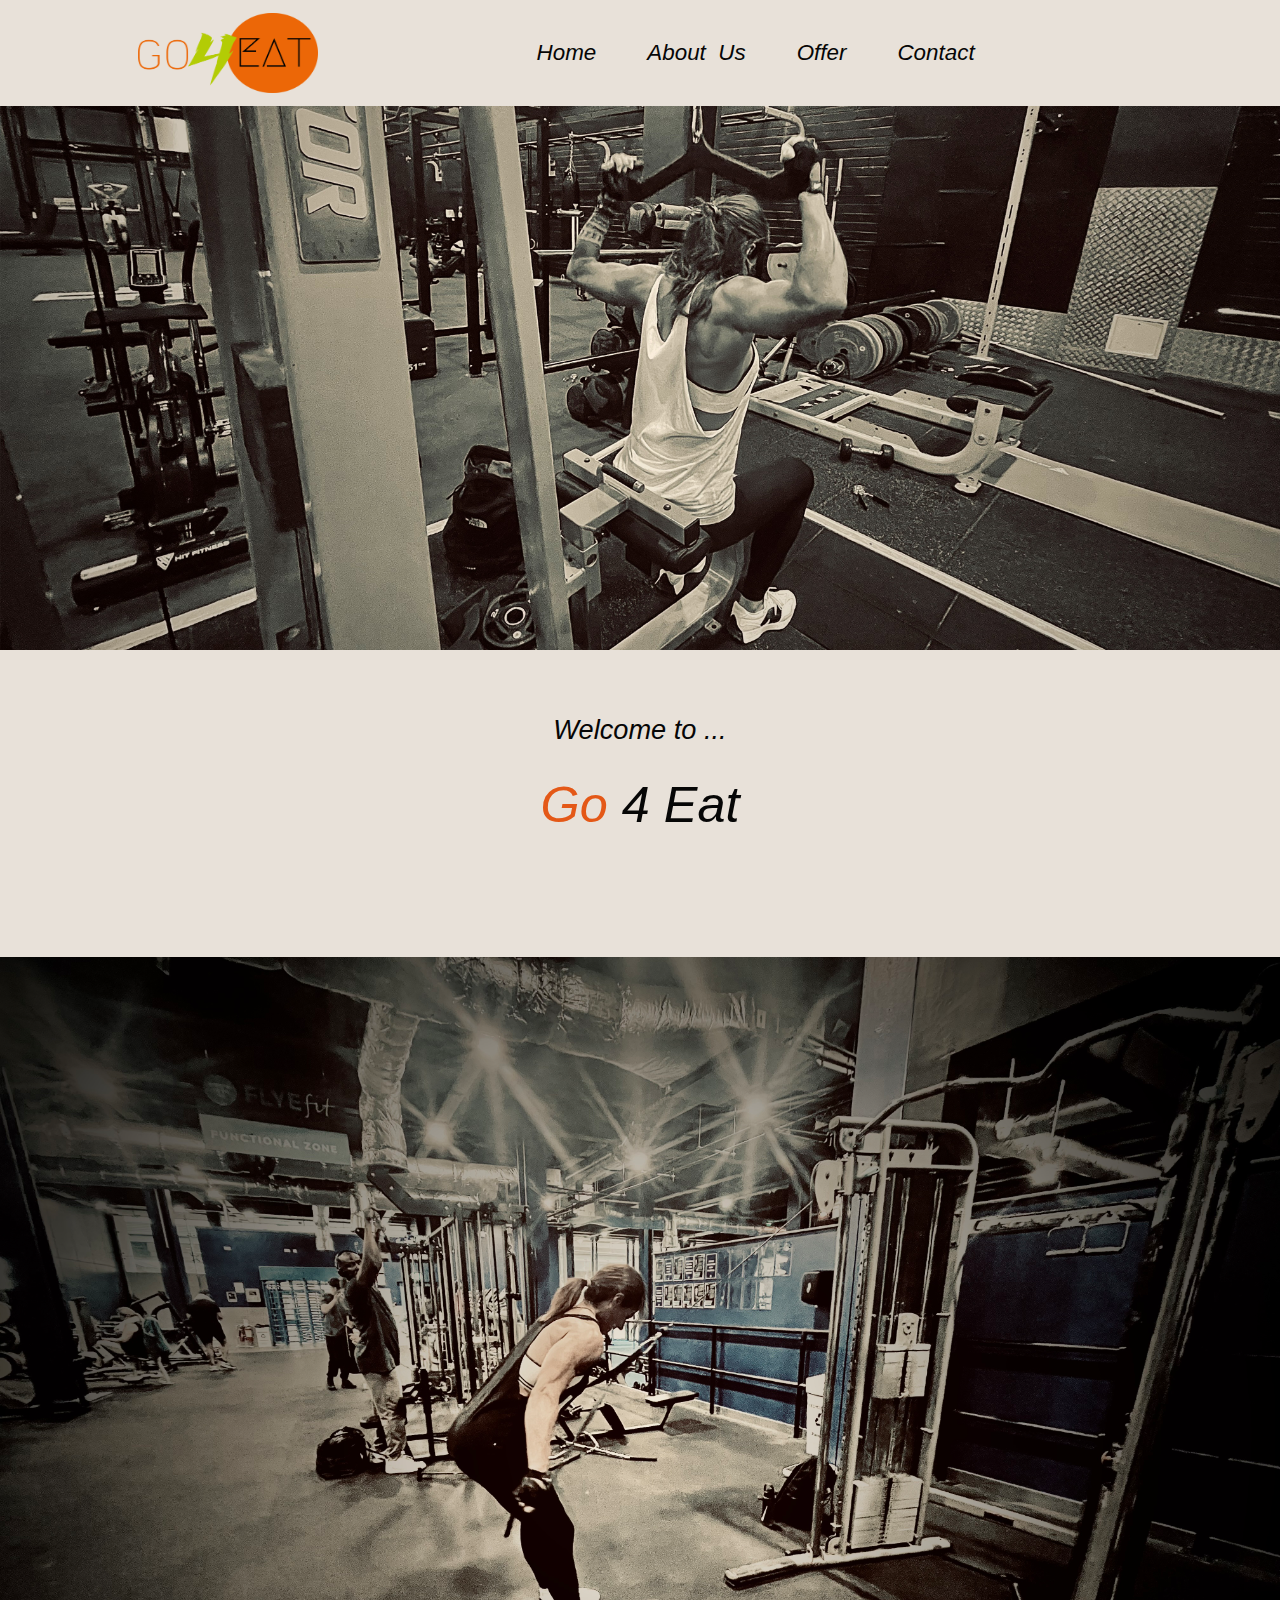
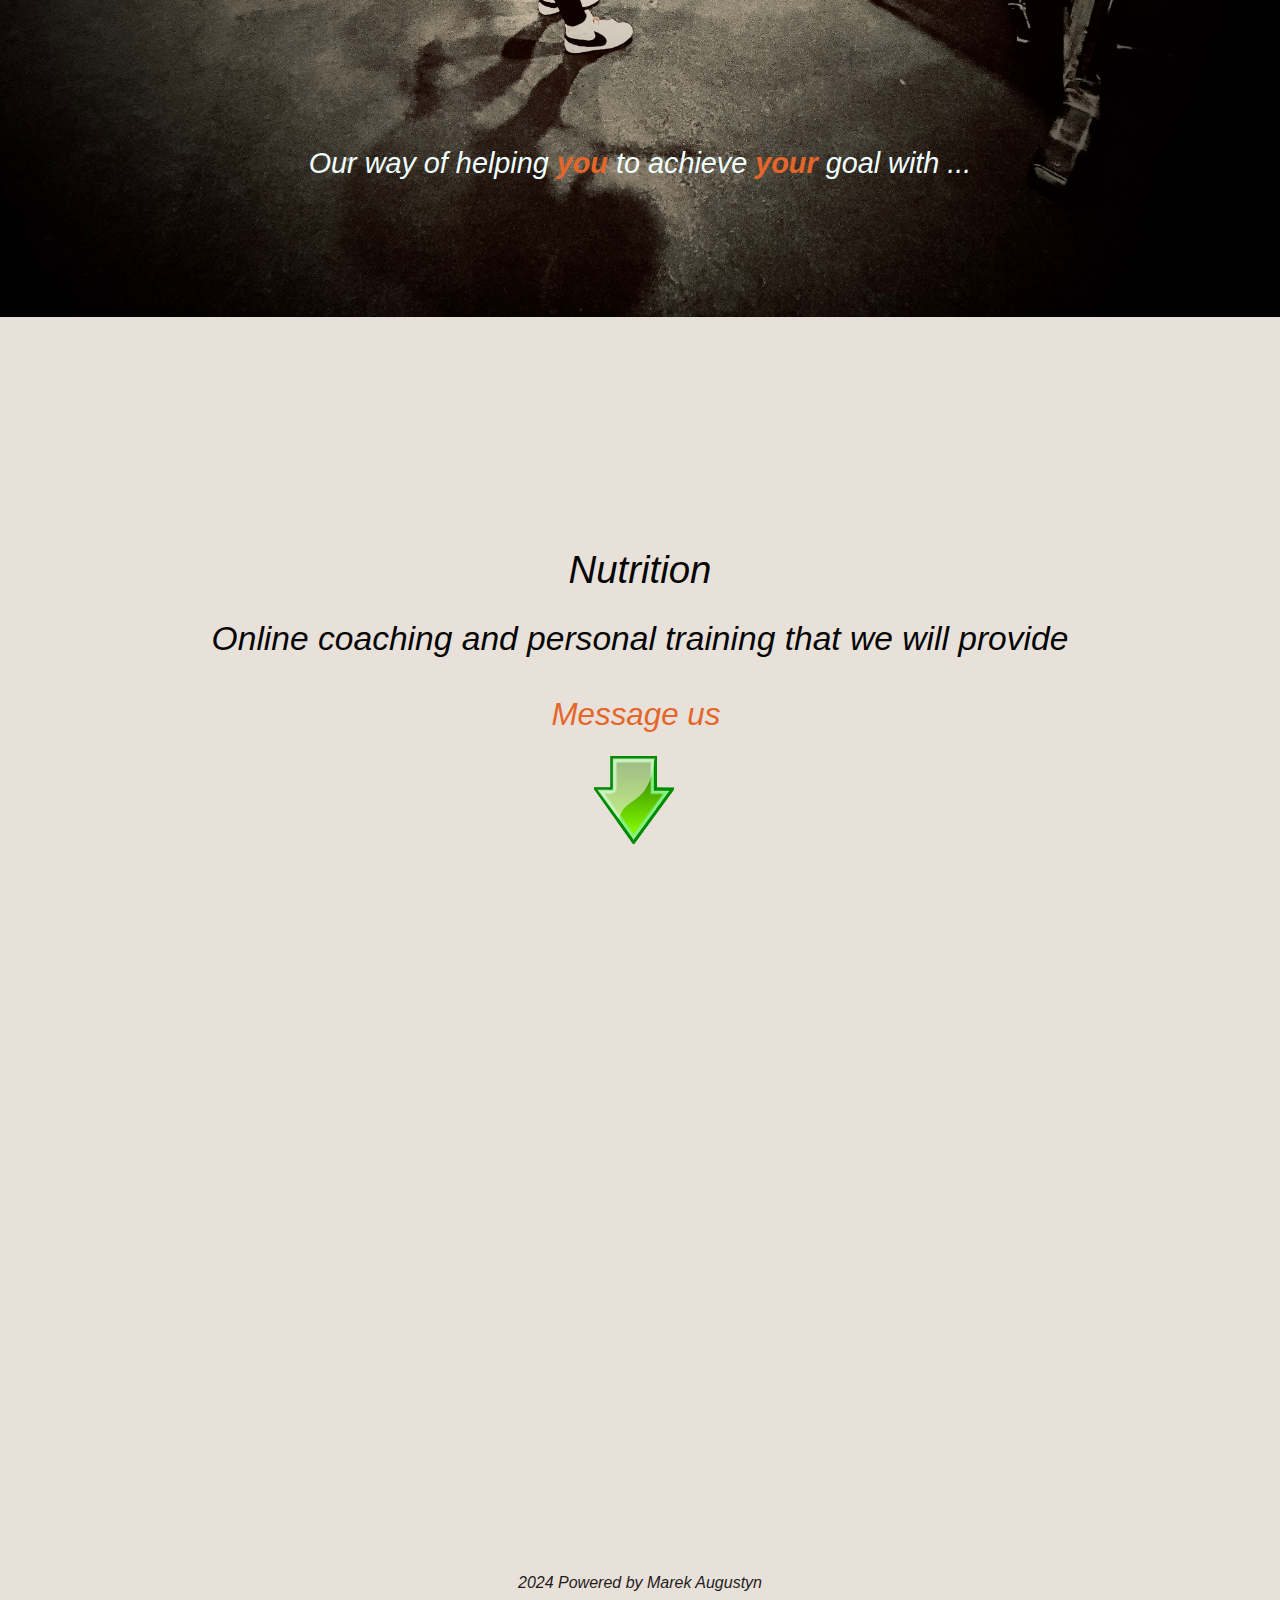
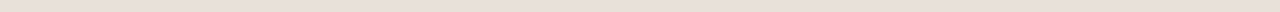
<file: index.html>
<!doctype html>
<html lang="en">

<head>
  <title>go4eat - Home</title>
  <meta charset="utf-8" />
  <meta name="viewport" content="width=device-width, initial-scale=1, shrink-to-fit=no" />
  <link rel="stylesheet" href="https://cdn.jsdelivr.net/npm/bootstrap@4.0.0/dist/css/bootstrap.min.css"
    integrity="sha384-Gn5384xqQ1aoWXA+058RXPxPg6fy4IWvTNh0E263XmFcJlSAwiGgFAW/dAiS6JXm" crossorigin="anonymous">
  <link rel="stylesheet" href="https://fonts.googleapis.com/icon?family=Material+Icons" />
  <link href="CSS/index.css?v=1.7" rel="stylesheet" type="text/css" />
</head>

<body>

  <header class="container-fluid">
    <section class="row justify-content-md-center" id="navbarIndex">
      <div class="col-sm-12 col-md-10 col-lg-10 ">

        <nav class="navbar navbar-expand-lg navbar-custom">
          <a class="navbar-brand" href="index.html">
            <img src="images/logo.png" width="180" height="80" class="d-inline-block align-top" alt="">
            <!-- Go 4 Eat -->

          </a>
          <button class="navbar-toggler custom-toggler" type="button" data-toggle="collapse"
            data-target="#navbarSupportedContent" aria-controls="navbarSupportedContent" aria-expanded="false"
            aria-label="Toggle navigation">
            <span class="navbar-toggler-icon"></span>
          </button>

          <div class="collapse navbar-collapse" id="navbarSupportedContent">
            <ul class="navbar-nav mr-auto">
              <li class="nav-item active">
                <a class="nav-link" href="index.html">Home <span class="sr-only">(current)</span></a>
              </li>


              <li class="nav-item">
                <a class="nav-link" href="about_us.html">About<span style="color: #e8e1d9">_</span>Us</a>
              </li>

              <li class="nav-item">
                <a class="nav-link" href="offer.html">Offer</a>
              </li>

              <li class="nav-item">
                <a class="nav-link" href="contact.html">Contact</a>
              </li>
            </ul>

          </div>
        </nav>
        <!-- End Navbar -->
      </div>
    </section>

  </header>

  <div>

    <img id="topImageIndex" src="images/topImageHome4.jpg" alt="Peter_teaching" />
  </div>

  <main role="main" class="container-fluid">
    <section class="row justify-content-lg-center" id="textInTheMiddle">
      <div class="col-sm-12 col-md-12 col-lg-12" id="containerWithWelcomeAndMiddleImage">
        <h1 style="padding: 0; " id="welcomeToIndex">Welcome to ...</h1>
        <div style="padding: 0 0 0 0; " id="go4eatLogoAfterWelcome">
          <!-- <p style="padding: 0 0 0 0; " id="paragraphGo4Eat">Go 4 Eat</p> -->
          <p id="movingText"> <span id="paragraphGo4Eat" style="color: #060606;">Go 4 Eat</span> </p>
        </div>

        <div>
          <p style="font-size: 1.8em; color: azure; padding: 69% 0 18% 0; " id="secondParagrapthOnIndexPage">
            Our way of helping
            <span style="color: #e4662b"><b>you</b> </span> to achieve <span style="color: #e4662b"><b>your</b> </span>
            goal
            with ...
          </p>
        </div>
      </div>
    </section>
  </main>

  <section class="container-fluid">
    <article class="row justify-content-md-center" id="textAfterMiddle">
      <div class="col-sm-12 col-md-12 col-lg-12">
        <div id="go4eatNutrition">
          <p>Nutrition</p>
        </div>
        <div id="go4eatLogoOnlineCoaching">
          <p>Online coaching and personal training that we will provide</p>
        </div>
      </div>
    </article>
  </section>

  <section id="articleMessageUs">
    <div class="container-fluid">
      <article class="row justify-content-md-center" id="sectionMessageUs">
        <div class="col-sm-10 col-md-10 col-lg-4">
          <a id="messageUs" class="btn btn-primary btn-md" href="contact_us.html" role="button">Message us</a>
          <p id="messageArrow">
            <a href="contact_us.html"><img id="arrowDown" src="images/arrow.png" alt="arrow down"></a>
          </p>
        </div>
      </article>
    </div>
  </section>


  <!--  Footer -->
  <footer class="col-lg-12 col-sm-12 col-md-12">

    <p>2024 Powered by <a href="https://www.linkedin.com/in/marekaugustyn/"> Marek Augustyn</a></p>
  </footer>

  <!-- JavaScript -->
  <script src="javascript/index.js?v=1.2"></script>

  <script src="https://code.jquery.com/jquery-3.2.1.slim.min.js"
    integrity="sha384-KJ3o2DKtIkvYIK3UENzmM7KCkRr/rE9/Qpg6aAZGJwFDMVNA/GpGFF93hXpG5KkN"
    crossorigin="anonymous"></script>
  <script src="https://cdn.jsdelivr.net/npm/popper.js@1.12.9/dist/umd/popper.min.js"
    integrity="sha384-ApNbgh9B+Y1QKtv3Rn7W3mgPxhU9K/ScQsAP7hUibX39j7fakFPskvXusvfa0b4Q"
    crossorigin="anonymous"></script>
  <script src="https://cdn.jsdelivr.net/npm/bootstrap@4.0.0/dist/js/bootstrap.min.js"
    integrity="sha384-JZR6Spejh4U02d8jOt6vLEHfe/JQGiRRSQQxSfFWpi1MquVdAyjUar5+76PVCmYl"
    crossorigin="anonymous"></script>
</body>

</html>
</file>
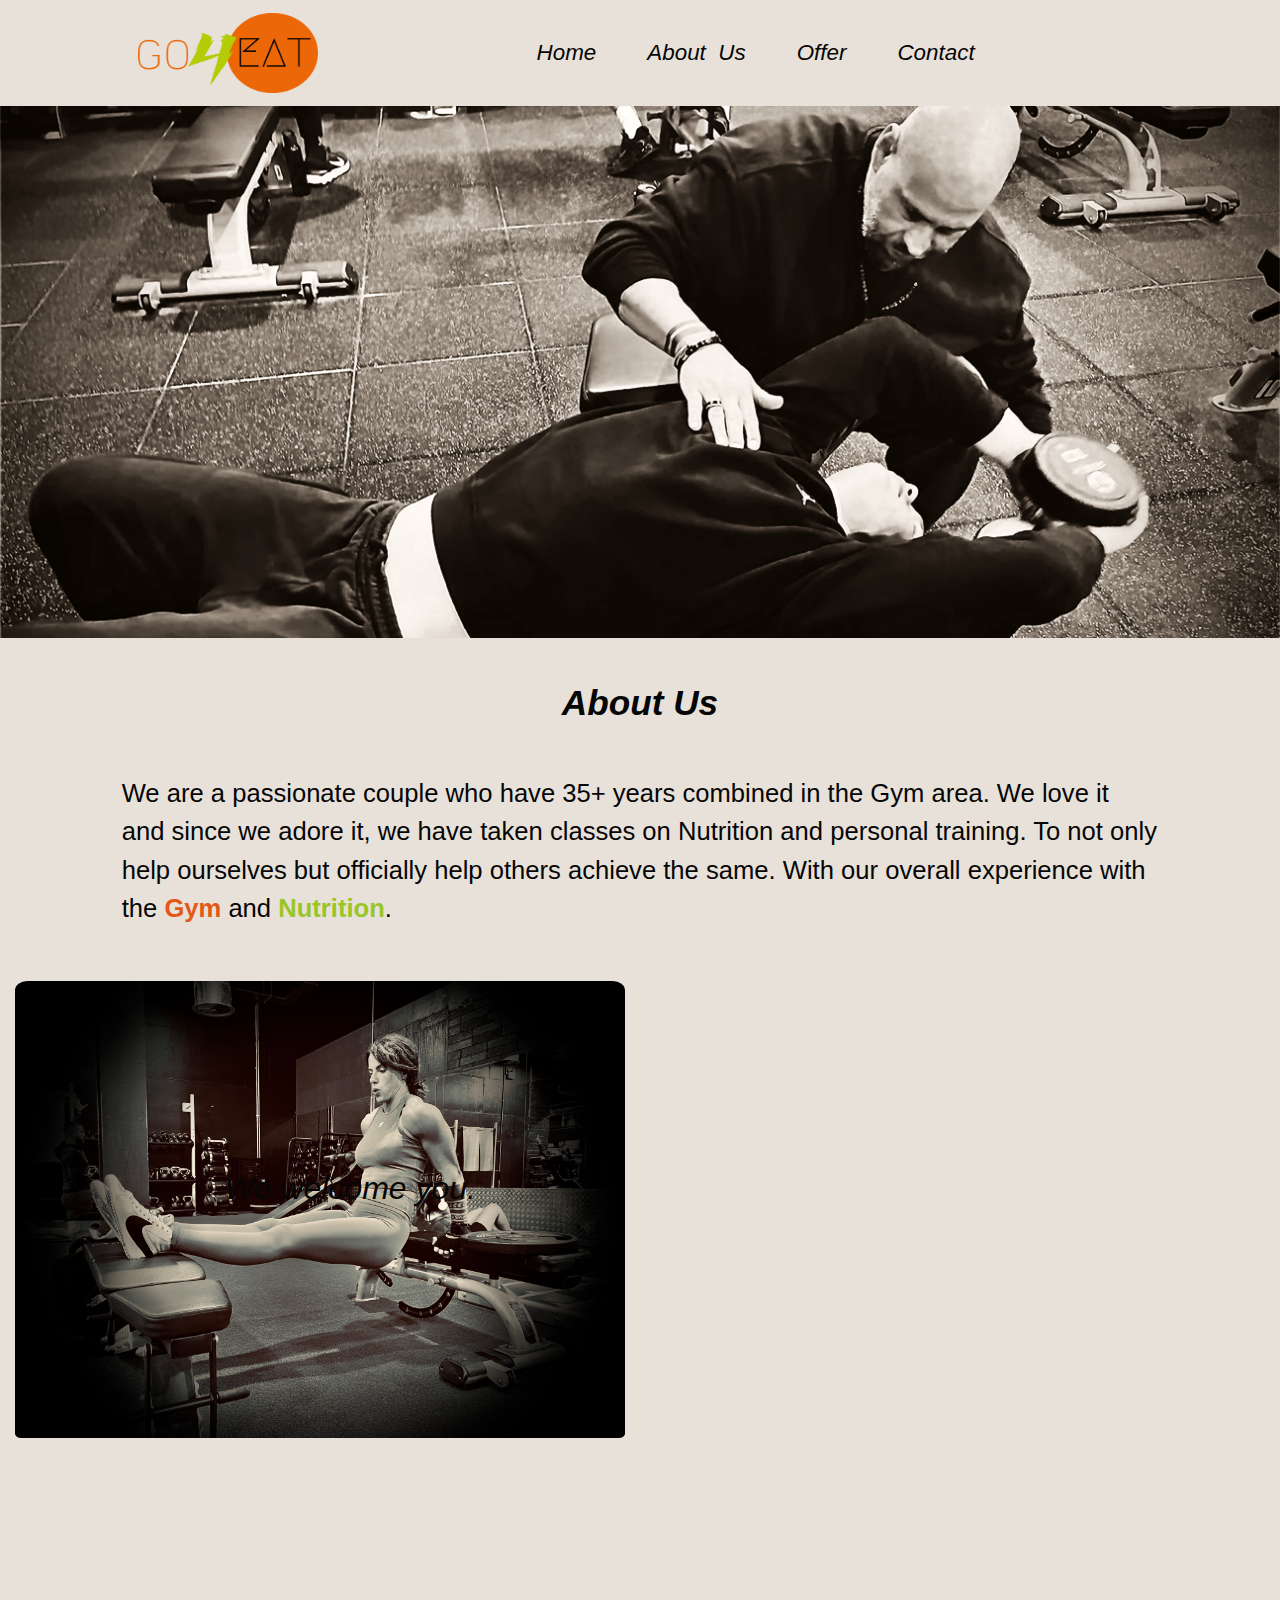
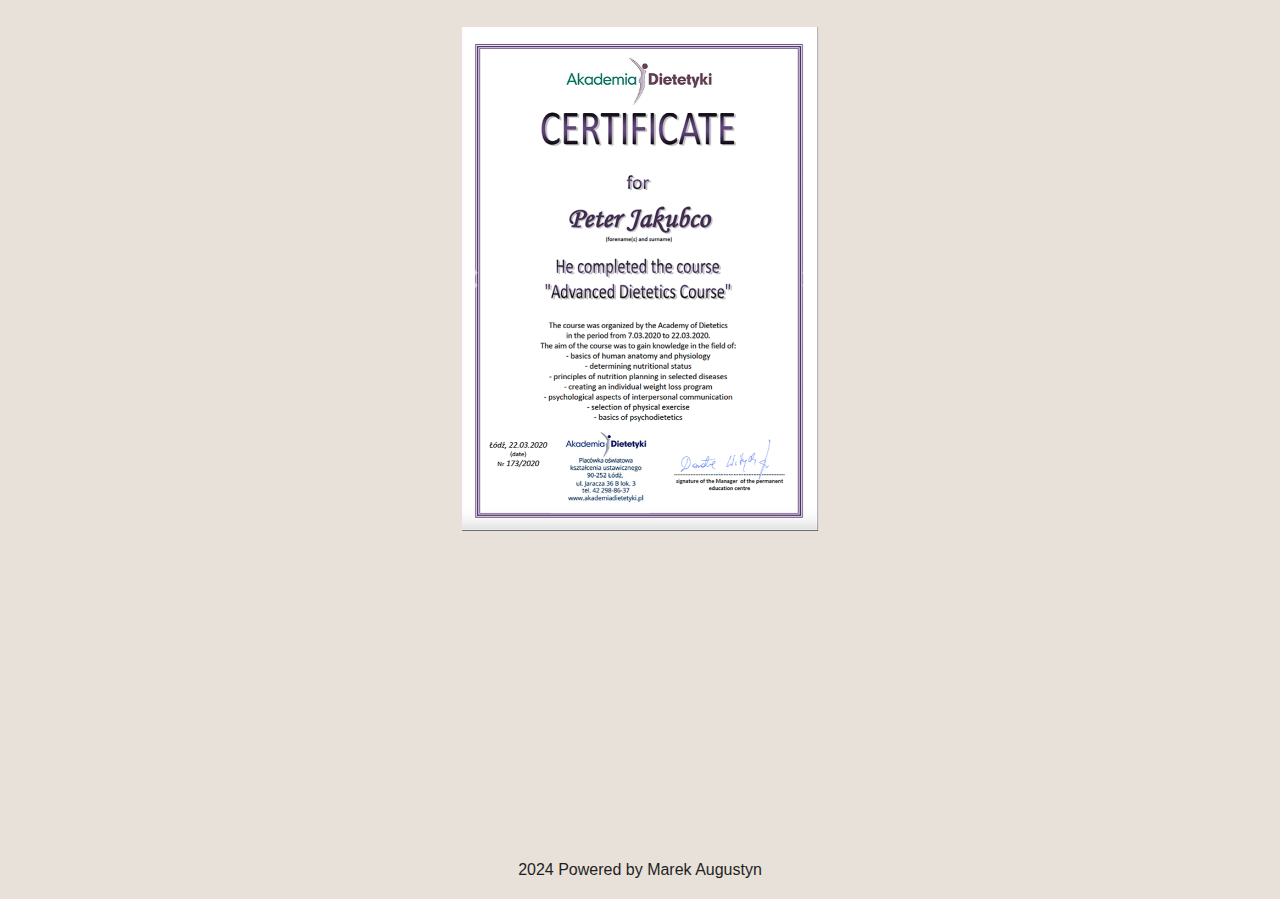
<file: about_us.html>
<!DOCTYPE html>
<html lang="en">

<head>
  <title>Go4Eat - About Us</title>
  <meta charset="UTF-8" />
  <meta name="viewport" content="width=device-width, initial-scale=1, shrink-to-fit=no" />

  <link rel="stylesheet" href="https://cdn.jsdelivr.net/npm/bootstrap@4.0.0/dist/css/bootstrap.min.css"
    integrity="sha384-Gn5384xqQ1aoWXA+058RXPxPg6fy4IWvTNh0E263XmFcJlSAwiGgFAW/dAiS6JXm" crossorigin="anonymous">

  <link rel="stylesheet" href="https://fonts.googleapis.com/icon?family=Material+Icons" />

  <link href="CSS/about_us.css?v=1.6" rel="stylesheet" type="text/css" />

</head>

<body>


  <header class="container-fluid">
    <section class="row justify-content-md-center" id="navbarIndex">
      <div class="col-sm-12 col-md-10 col-lg-10 ">

        <nav class="navbar navbar-expand-lg navbar-custom">
          <a class="navbar-brand" href="index.html">
            <img src="images/logo.png" width="180" height="80" class="d-inline-block align-top" alt="">
            <!-- Go 4 Eat -->

          </a>
          <button class="navbar-toggler custom-toggler" type="button" data-toggle="collapse"
            data-target="#navbarSupportedContent" aria-controls="navbarSupportedContent" aria-expanded="false"
            aria-label="Toggle navigation">
            <span class="navbar-toggler-icon"></span>
          </button>

          <div class="collapse navbar-collapse" id="navbarSupportedContent">
            <ul class="navbar-nav mr-auto">
              <li class="nav-item active">
                <a class="nav-link" href="index.html">Home <span class="sr-only">(current)</span></a>
              </li>


              <li class="nav-item">
                <a class="nav-link" href="about_us.html">About<span style="color: #e8e1d9">_</span>Us</a>
              </li>
              <li class="nav-item">
                <a class="nav-link" href="offer.html">Offer</a>
              </li>


              <li class="nav-item">
                <a class="nav-link" href="contact.html">Contact</a>
              </li>

            </ul>

          </div>
        </nav>
        <!-- End Navbar -->
      </div>
    </section>
  </header>

  <!-- Image on the top -->
  <div>
    <img id="topImageAboutUs" src="images/top_image_about_us5_black_white_7.png" alt="Peter_teaching" />
  </div>

  <main role="main" class="container-fluid">
    <section class="row justify-content-md-center" id="mainSectionAboutUs">
      <div class="col-sm-10 col-md-10 col-lg-10">


        <h1 id="about_us"><b>About Us</b></h1>

        <div id="descriptionOnAboutUs">
          <p>We are a passionate couple who have 35+ years combined in the Gym area. We love it and since we adore
            it,
            we have
            taken classes on Nutrition and personal training. To not only help ourselves but officially help others
            achieve the same. With our overall experience with the <span style="color: #e45817"> <b>Gym </b></span>
            and
            <span style="color: #99c627"><b>Nutrition</b></span>.



          </p>
        </div>
      </div>
    </section>
  </main>


  <section>
    <div class="container-fluid">
      <article id="weWelcomeYouAboutUsNew">

        <div class="row">
          <div class="col-sm-12 col-md-6 col-lg-6">
            <img class="womanOnTheBench" src="images/women_training_benches.jpg" alt="woman_on_the_bench" />
          </div>
          <div class="col">
            <p id="movingText"> <span style="color: #060606;">We welcome you.</span> </p>
          </div>

        </div>
      </article>

    </div>
  </section>


  <!-- Into Our World display with delay text is locate in the javascript code -->
  <section>
    <div class="container-fluid">
      <article class="row justify-content-md-center" id="intoOurWorldAboutUs">
        <div id="typewriter" class="col-sm-4 col-md-4 col-lg-4"></div>
      </article>
    </div>
  </section>


  <!-- Carousel robots ABB   -->
  <article class="container-fluid">
    <section class="row justify-content-lg-center" id="carouselABBRobots">
      <!-- <div class="col-sm-2 col-md-3 col-lg-3 offset-md-pull-2 offset-lg-pull-2"> -->
      <div class="col-sm-8 col-md-4 col-lg-4">

        <!-- <div id="videoCarousel" class="carousel slide" data-ride="carousel"> -->
        <div id="videoCarousel2" class="carousel slide" data-interval="2500" data-ride="carousel">
          <div class="carousel-inner">




            <div class="carousel-item active">
              <img src="images/Advaced_certificate_small.png" alt="Certificate advanced level" class="img-fluid"
                title="advanced level" />
              <!-- <p>Certificate</p> -->
            </div>


            <div class="carousel-item">
              <img src="images/Basic_certificate_small.png" alt="Certificate basic Level" class="img-fluid"
                title="basic level" />
              <!-- <p>ABB Robot</p> -->
            </div>


            <!-- <div class="carousel-item"> -->
            <!-- <img src="images/Trainer_Certificate_web_background_color.png" alt="Trainer identification" -->
            <!-- class="img-fluid" title="Identification" /> -->
            <!-- <p>ABB Robot</p> -->
            <!-- </div> -->

          </div>
          <a class="carousel-control-prev" href="#videoCarousel2" role="button" data-slide="prev">
            <span class="carousel-control-prev-icon" aria-hidden="true"></span>
            <span class="sr-only">Previous</span>
          </a>
          <a class="carousel-control-next" href="#videoCarousel2" role="button" data-slide="next">
            <span class="carousel-control-next-icon" aria-hidden="true"></span>
            <span class="sr-only">Next</span>
          </a>
        </div>

      </div>
    </section>
  </article>






  <!--  Footer -->
  <footer class="col-lg-12 col-sm-12 col-md-12">

    <p>2024 Powered by <a href="https://www.linkedin.com/in/marekaugustyn/"> Marek Augustyn</a></p>
  </footer>

  <!-- JavaScript used to fetch data from API -->
  <script src="javascript/about_us.js?v=1.3"></script>


  <script src="https://code.jquery.com/jquery-3.2.1.slim.min.js"
    integrity="sha384-KJ3o2DKtIkvYIK3UENzmM7KCkRr/rE9/Qpg6aAZGJwFDMVNA/GpGFF93hXpG5KkN"
    crossorigin="anonymous"></script>
  <script src="https://cdn.jsdelivr.net/npm/popper.js@1.12.9/dist/umd/popper.min.js"
    integrity="sha384-ApNbgh9B+Y1QKtv3Rn7W3mgPxhU9K/ScQsAP7hUibX39j7fakFPskvXusvfa0b4Q"
    crossorigin="anonymous"></script>
  <script src="https://cdn.jsdelivr.net/npm/bootstrap@4.0.0/dist/js/bootstrap.min.js"
    integrity="sha384-JZR6Spejh4U02d8jOt6vLEHfe/JQGiRRSQQxSfFWpi1MquVdAyjUar5+76PVCmYl"
    crossorigin="anonymous"></script>
</body>

</html>
</file>
<file: CSS/index.css>
/* My background color */

/* BLACK : #060606 
    White: #f2efea

    new white: e8d3bf 
    e8e1d9
    #e2d5c9
*/


:root {
  --my-background-color : #e8e1d9;
  --my-text-color:  #060606; 
  --my-text-color-white:  #e8e1d9; 
 
}
/* @font-face {
  font-family: 'Snell Roundhand';
  src: url('../fonts/snell-roundhand/SnellBT-Regular.otf') format('opentype');
  font-weight: normal;
  font-style: normal;
} */


body{
  /* font-family: 'Snell Roundhand', cursive; */
  font-family: "Lato", sans-serif;
  font-style: italic;
}

/* photo on top page */
#topImageIndex{
	
	width:100%;
  height: Auto;
  padding-bottom: 5%;
  background-color: var(--my-background-color);

}




header{
  /* font-family: "Caveat", cursive; */
  /* font-family: 'Snell Roundhand', cursive; */
  font-family: "Lato", sans-serif;
  font-size: 1.4em;
}

p{
  color: var(--my-text-color);
  /* font-family: 'Snell Roundhand', cursive; */
  font-family: "Lato", sans-serif, cursive;
  /* font-family: "Caveat", cursive; */
}


.navbar-nav {
  margin-left: auto;
}

#navbarIndex{
  background-color: var(--my-background-color);
}


/* Modify the background color */
.navbar-custom {
  /* background-color: #424d52; */
  /* background-color: #484343; */
  background-color: var(--my-background-color);
}

.navbar-custom .navbar-brand {
  /* color: #efe7e7; */
  color: var(--my-text-color);
  padding-left: 0%;
}

.navbar-custom .navbar-text {
  color: var(--my-text-color);
  /* color: #f4e9e9; */
}



#navbarSupportedContent{
  margin-left: 5%;
}


/* Set the border color */

.dropdown-item.active {
  /* background-color: #303032; */
  background-color: #5f5f6b;
}

.nav-item {

  margin-left: 0%;
  padding-right: 0%;
}

.nav-item.dropdown-item.active {

  margin-left: 1%;
  padding-right: 0%;
}

.custom-toggler.navbar-toggler {
  /* border-color: #0e3458; */
  /* border-color: #434546; */
  
  /* color: #505356; */

  border-color: #e49875;
  
  color: #e49875;
}


/* .custom-toggler .navbar-toggler-icon {
  background-image: url("data:image/svg+xml;charset=utf8,%3Csvg viewBox='0 0 32 32' xmlns='http://www.w3.org/2000/svg'%3E%3Cpath stroke='rgba(239, 231, 231, 0.8)' stroke-width='2' stroke-linecap='round' stroke-miterlimit='10' d='M4 8h24M4 16h24M4 24h24'/%3E%3C/svg%3E");
} */


/* Orange Version */
.custom-toggler .navbar-toggler-icon {
  background-image: url("data:image/svg+xml;charset=utf8,%3Csvg viewBox='0 0 32 32' xmlns='http://www.w3.org/2000/svg'%3E%3Cpath stroke='rgba(228,152,117, 0.8)' stroke-width='2' stroke-linecap='round' stroke-miterlimit='10' d='M4 8h24M4 16h24M4 24h24'/%3E%3C/svg%3E");
}

/* .nav-item :active {
  color: #1b1919;
}

#navbar-icon{
  color: white;
  margin-top: 2%;
  margin-left: 0%;

} */


.nav-item :active {
  color: #e49875;
}

a:hover {
  color: #e45817;
  /* background-color: #99c627; */
}


li {
  margin-left: 0%;
  margin-right: 0%;
}

a {
  color: #292727;
  
}

svg {
  color: var(--my-text-color);

  /* color:white; */
}

.nav-link {
  color: var(--my-text-color);
  /* color: #f0f0f5; */
  /* margin-left: 5%; */
 
  

}
a.nav-link{
  margin-left: 10px;
  margin-right: 25px;
}

/* #linkedInNavBar {
  padding-left: 0%;
  padding-left: 0%;
} */

#youOnIndexPage{
  color: #e4662b;
}

#welcomeToIndex{
  /* font-size: 1.9em; */
  text-align: center;
  /* font-family: 'Snell Roundhand'; */
  font-size: 1.7em;
  font-family: "Lato", sans-serif, cursive;
  
  /* padding: 0 0 0 0 !important; */
  /* margin: 0 0 0 0!important; */
  
}


#go4eatLogoAfterWelcome{

  /* font-size: 1.7em; */
  text-align: center;
  /* font-style: italic; */
  /* padding-bottom: 10%; */
  /* margin: 0 0 0 0 !important; */
  /* padding:0 0 10% 0  !important; */
}


#secondParagrapthOnIndexPage {
  /* font-family: 'Snell Roundhand', cursive; */
  /* font-family: 'Snell Roundhand'; */
  font-family: "Lato", sans-serif;
  font-size: 1.9em;
  /* font-weight: 150;  */
  font-weight: normal; 
  /* padding-top: 60%;  */
  color: var(--my-text-color-white);
  background-image: url(/images/index_page_in_the_middle.jpg);
  /* padding-bottom: 10%; */
  /* width:100%; */
  width:normal;
  /* height: Auto; */
  background-repeat:no-repeat;
  background-size:contain;
  background-position:center;
  margin: 0%;
  /* padding-right: 0%; */
  /* padding-left: 0%;
  padding-right: none; */
  /* padding-left: 0; */
  /* margin: 0 0 0 0 !important; */
  /* padding: 60% 0% 0% 0% !important; */
  

}

#go4eatNutrition{

  padding-top: 10%;
  /* font-size: 1.7em; */
  font-size: 1.6em;
  text-align: center;


}

#go4eatLogoOnlineCoaching{

  /* font-size: 1.5em; */
  font-size: 1.4em;
  text-align: center;

}


#textInTheMiddle {
  /* background-color: #060606; */
  background-color: var(--my-background-color);
  text-align: center;
  /* padding-left: 0%;
  padding-right: none; */
  /* padding: 0 0 0 0 !important; */
}

#textInTheMiddle p {
  /* font-size: 1.6em; */
  font-size: 1.5em;
  color: var(--my-text-color);
  /* color: #ffffff; */
 


}


#containerWithWelcomeAndMiddleImage{
  padding: 0 !important;
}





#textAfterMiddle {
  /* background-color: #060606; */
  background-color: var(--my-background-color);
  text-align: center;
  padding-left: 0%;
  padding-right: 0%;
}

#textAfterMiddle p {
  /* font-size: 1.6em; */
  font-size: 1.5em;
  color: var(--my-text-color);
  /* color: #ffffff; */
 


}

main {
  /* background-color: #060606; */
  background-color: var(--my-background-color);
  /* padding-top: 5%; */
  /* padding: 0 0 0 0!important; */
  /* padding-right: 0%!important; */
}

#photosUnderDescription {
  /* background-color: #ffffff; */
  background-color: var(--my-background-color);
  margin-top: 2%;
}



.navbar {
  /* background-color: #0e1012; */
  /* background-color: #060606; */
  background-color: var(--my-background-color);
}

/* #photoAndButtonAutomationsAndRobotics {
  text-align: center;
} */

/* #photoAndButtonMobileRobots {
  text-align: center;
} */

/* #photoAndButtonSoftwareDevelopment {
  text-align: center;
} */

/* img {
  margin-top: 0.1%;
  margin-bottom: 2%;
  transition: all 2s, transform 0.5s, box-shadow 0.5s;
  border-radius: 3%;
}

img:hover {
  box-shadow: 6px 6px 20px rgba(0, 0, 0, 0.6);
  transform: scale(1.01);
}

img:focus {
  box-shadow: 12px 12px 25px rgba(0, 0, 0, 0.7);
  width: 86%;
  transform: none;
} */



/* Button message us and arrow */

#articleMessageUs{

  padding-bottom: 30%;
  /* background-color: #060606; */
  background-color: var(--my-background-color);
}

#sectionMessageUs{
  /* background-color: #060606; */
  background-color: var(--my-background-color);
  text-align: center;
  /* font-size: 1.5em; */
  font-size: 1.4em;
  /* font-family: "Caveat", cursive; */
  /* font-family: 'Snell Roundhand', cursive; */
 font-family: "Lato", sans-serif;

}



#sectionMessageUs a {
  /* font-size: 1.5em; */
  font-size: 1.4em;
  
 
}

#messageUs{
  padding-left: 1%;
}

#arrowDown{
  padding-top: 3%;
  margin-right: 3%;
  color: #a0cb37;
  width: 80px;
  height: 100px;
}
#arrowDown:hover{
  transform: scale(1.1);
}


.btn {
  /* background-color: #2c2e30; */
  /* background-color: #060606; */
  background-color: var(--my-background-color);
  border-color: #ea9752;
  border-width: 0.00em;
  margin-top: 1.2%;
  color: #e4662b;
  border-radius: 0%;
  
}

.btn:hover{
  /* background-color: #060606; */
  background-color: var(--my-background-color);
  color: #e4662b;
}





/* Use this as a standard background color
background-color: #060606;
*/

/* footer {
  padding-top: 0.5%;
  
  background-color: #060606;
  text-align: center;
  font-size: 1em;
  padding-bottom: 0.1%;
}


footer a, footer p {
  color: #1f1e1e;
}

footer a:hover{
  color: #1f1e1e;
} */


footer {
  padding-top: 25.5%;
  
  background-color: var(--my-background-color);
  text-align: center;
  font-size: 1em;
  padding-bottom: 0.1%;
}

footer a, footer p {
  /* color: #1f1e1e; */
  color: #1f1e1e;
}

footer a:hover{
  color: #1f1e1e;
}


/* #linkedInFooter {
  margin-left: 2%;
  margin-right: 2%;
} */

.bi {
  margin-top: 1%;
}
h1 {
  font-size: 1.6em;
  color: var(--my-text-color);
  /* color: #ffffff; */
  padding-bottom: 0.5%;
  /* margin: 0 0 0 0 !important; */

}

/* 
.smartluggageFrame {
  width: 10px;
  height: 10px;
} */



/* Material icons */


/* .material-icons { 
  padding: 0px; 
  font-size: 30px; 
  width: 50px; 
  text-decoration: none; 
  margin: 2px 0px; 
}  */


/* .facebook { 
  background: white; 
  color: grey; 
}  */


/* .bi bi-facebook{
  color: wheat;
} */

/* span{
  font-size: 1.8em;
} */

.default {
  color: #060606;
  /* font-family: 'Snell Roundhand', cursive; */
  font-family: "Lato", sans-serif;
  font-style: italic;
  font-size: 2.1em;
}


#paragraphGo4Eat{
  margin: 0 0 0 0 !important;
  padding: 0 0 0 0 !important;
}

#paragraphGo4Eat span{
  /* font-family: 'Snell Roundhand', cursive; */
  font-family: "Lato", sans-serif;
  font-style: italic;
  font-size: 2.1em;
  margin: 0 0 0 0 !important;
  padding: 0 0 0 0 !important;
}


/* Changing color in the letter to orange */
.highlight {
  color: #e45817;
  /* font-family: 'Snell Roundhand', cursive; */
  font-family: "Lato", sans-serif;
  font-size: 2.1em;
}



/* Moving text Go for eat */

#movingText {
  padding-top: 1%;
  position: relative;
  left: -100%;
  /* font-size: 24px; */
  animation: moveToCenter 8s forwards;
}

#movingText.animate {
  left: 50%;
  transform: translateX(-50%);
}

@keyframes moveToCenter {
  0% {
      left: -100%;
  }
  50% {
      left: 50%;
      transform: translateX(-50%);
  }
  100% {
      left: 50%;
      transform: translateX(-50%);
  }
}
</file>
<file: CSS/about_us.css>
/* My background color */

/* BLACK : #060606 
    White: #f2efea

    new white: e8d3bf 
    e8e1d9
    #e2d5c9
*/


:root {
  --my-background-color : #e8e1d9;
  --my-text-color:  #060606;
 
}

@font-face {
  font-family: 'Snell Roundhand';
  src: url('../fonts/snell-roundhand/SnellBT-Regular.otf') format('opentype');
  font-weight: normal;
  font-style: normal;
}



body{
  /* background-color: azure; */
  background-color: var(--my-background-color);
}


header{
  /* font-family: "Caveat", cursive; */
  /* font-family: 'Snell Roundhand'; */
  font-family: "Lato", sans-serif;
  font-style: italic;
  font-size: 1.4em;
}

/* photo on top page */
#topImageAboutUs{
	
	width:100%;
  height: Auto;

}




#mainSectionAboutUs {
  /* background-color: #060606; */
  /* background-color: azure; */
  background-color: var(--my-background-color);
  padding-bottom: 0%;
}

#mainSectionAboutUs p {
  font-size: 1.6em;
  /* color: azure; */
  color: #060606;
}

main {
  /* background-color: #060606; */
  /* background-color: azure; */
  background-color: var(--my-background-color);
  
  padding-top: 1%;
}






p{

  /* font-family: "Caveat", cursive; */
  /* font-family: 'Snell Roundhand'; */
  font-family: "Lato", sans-serif;
}



.navbar-nav {
  margin-left: auto;
}


#navbarIndex{
  background-color: var(--my-background-color);
  
}

/* Modify the background color */
.navbar-custom {
  /* background-color: #424d52; */
  /* background-color: #484343; */
  background-color: var(--my-background-color);

}

.navbar-custom .navbar-brand {
  /* color: #efe7e7; */
  color: var(--my-text-color);
}

.navbar-custom .navbar-text {
  /* color: #f4e9e9; */
  color: var(--my-text-color);
}



#navbarSupportedContent{
  margin-left: 5%;
}


/* Set the border color */

.dropdown-item.active {
  /* background-color: #303032; */
  background-color: #5f5f6b;
}

.nav-item {

  margin-left: 0%;
  padding-right: 0%;
}

.nav-item.dropdown-item.active {

  margin-left: 1%;
  padding-right: 0%;
}

.custom-toggler.navbar-toggler {
  /* border-color: #0e3458; */
  /* border-color: #434546;
  
  color: #505356; */
  border-color: #e49875;
  
  color: #e49875;
}

/* Grey version */
/* .custom-toggler .navbar-toggler-icon {
  background-image: url("data:image/svg+xml;charset=utf8,%3Csvg viewBox='0 0 32 32' xmlns='http://www.w3.org/2000/svg'%3E%3Cpath stroke='rgba(239, 231, 231, 0.8)' stroke-width='2' stroke-linecap='round' stroke-miterlimit='10' d='M4 8h24M4 16h24M4 24h24'/%3E%3C/svg%3E");
} */

/* Orange Version */
.custom-toggler .navbar-toggler-icon {
  background-image: url("data:image/svg+xml;charset=utf8,%3Csvg viewBox='0 0 32 32' xmlns='http://www.w3.org/2000/svg'%3E%3Cpath stroke='rgba(228,152,117, 0.8)' stroke-width='2' stroke-linecap='round' stroke-miterlimit='10' d='M4 8h24M4 16h24M4 24h24'/%3E%3C/svg%3E");
}

.nav-item :active {
  color: #e49875;
}

a:hover {
  color: #e45817;
  /* background-color: #99c627; */
}


#navbar-icon{
  /* color: white; */
  color: var(--my-text-color);
  margin-top: 2%;
  margin-left: 0%;

}



li {
  margin-left: 0%;
  margin-right: 0%;
}

a {
  /* color: #292727; */
  color: #292727;
  font: bold;
}

svg {
 

  color:white;
}

.nav-link {
  /* color: #f0f0f5; */
  color: var(--my-text-color);
  /* margin-left: 5%; */
  

}

a.nav-link{
  margin-left: 10px;
  margin-right: 25px;
}

#linkedInNavBar {
  padding-left: 0%;
  padding-left: 0%;
}

/* #youOnIndexPage{
  color: or#e4662b;
} */

#photosUnderDescription {
  background-color: var(--my-background-color);
  margin-top: 2%;
}



.btn {
  /* background-color: #2c2e30; */
  background-color: var(--my-background-color);
  border-color: #4b4343;
  margin-top: 1.2%;
}

.navbar {
  /* background-color: #0e1012; */
  /* background-color: #060606; */
  /* background-color: #110705; */
  color: var(--my-text-color);
  background-color: var(--my-background-color);
}

#photoAndButtonAutomationsAndRobotics {
  text-align: center;
}

#photoAndButtonMobileRobots {
  text-align: center;
}

#photoAndButtonSoftwareDevelopment {
  text-align: center;
}

/* img {  */
  
  /* margin-top: 0.1%;
  margin-bottom: 2%;
  transition: all 2s, transform 0.5s, box-shadow 0.5s;
  border-radius: 3%; */
/* } */

/* img:hover {
  box-shadow: 6px 6px 20px rgba(0, 0, 0, 0.6);
  transform: scale(1.00);
} */

/* img:focus {
  box-shadow: 12px 12px 25px rgba(0, 0, 0, 0.7);
  width: 86%;
  transform: none;
} */


#weWelcomeYouAboutUs{
  padding-top: 20%;
  text-align: right;
  font-size: 2.1em;
  /* font-family: 'Snell Roundhand'; */
  font-family: "Lato", sans-serif, cursive;
  /* font-family: Caveat; */
  /* color:azure; */
  /* background-color: #060606; */
  color: var(--my-text-color);
  /* background-color: var(--my-background-color); */
  background-image: url(../images/women_training_benches.jpg);
  padding-bottom: 20%;
  width:normal;
  /* height: Auto; */
  background-repeat:no-repeat;
  background-size:contain;
  background-position:left;

  margin: 0.5%;
  padding-right: 4%;
  overflow: hidden;
}


#weWelcomeYouAboutUsNew{
  padding-top: 3%;
  margin-top: 0%;
  text-align: center;
  font-size: 2.0rem;
  /* font-family: 'Snell Roundhand'; */
  font-family: "Lato", sans-serif;
  /* font-family: Caveat; */
  font-style: italic;
  /* color:azure; */
  /* background-color: #060606; */
  color: var(--my-text-color);
  background-color: var(--my-background-color);
  /* background-image: url(../images/women_training_benches.jpg); */
  padding-bottom: 0%;
  /* width:100%; */
  height: normal;
  /* background-repeat:no-repeat; */
  /* background-size:contain; */
  /* background-position:left; */

  /* margin: 0.5%; */
  /* padding-right: 4%; */
  overflow: hidden;
}



#movingText {
  padding-top: 30%;
  position: relative;
  left: -100%;
  /* font-size: 24px; */
  animation: moveToCenter 18s forwards;
}

#movingText.animate {
  left: 50%;
  transform: translateX(-50%);
}

@keyframes moveToCenter {
  0% {
      left: -100%;
  }
  50% {
      left: 50%;
      transform: translateX(-50%);
  }
  100% {
      left: 50%;
      transform: translateX(-50%);
  }
}


#about_us{
  padding-top: 3%;
  font-size: 2.2em;
  text-align: center;
  /* font-family: 'Snell Roundhand'; */
  font-family: "Lato", sans-serif, cursive;
  font-style: italic;
  /* color: azure; */
  /* color: #f2efea; */
  color: var(--my-text-color);
  padding-bottom: 4%;
}

#typewriter{
  /* font-family: 'Snell Roundhand'; */
  font-family: "Lato", sans-serif;
  font-style: italic;
  text-align: center;
  overflow: hidden;

}

.hidden {
  visibility: hidden;
}



#intoOurWorldAboutUs{

  padding-top: 10%;
  color:var(--my-text-color);
  background-color: var(--my-background-color);
  font-size: 2.5em;
  text-align: center;
  color: #e45817;
  padding-bottom: 5%;

}



.womanOnTheBench {
  /* margin-top: 0.1%; */
  /* margin-bottom: 2%; */
  width:100%;
  height: Auto;
  transition: all 2s, transform 0.5s, box-shadow 0.5s;
  border-radius: 2% 2% 1% 1%;


}

.womanOnTheBench:hover {
  box-shadow: 6px 6px 20px rgba(0, 0, 0, 0.6);
  transform: scale(1.004);
}

.womanOnTheBench:focus {
  box-shadow: 2px 12px 25px rgba(0, 0, 0.7, 0.7);
  width: 86%;
  transform: none;
}










/* Use this as a standard background color
background-color: #060606;
*/

footer {
  padding-top: 25.5%;
  background-color: var(--my-background-color);
  text-align: center;
  font-size: 1em;
  padding-bottom: 0.1%;
}

footer a, footer p {
  /* color: #1f1e1e; */
  color: #1f1e1e;
}

footer a:hover{
  color: #1f1e1e;
}





#linkedInFooter {
  margin-left: 2%;
  margin-right: 2%;
}

.bi {
  margin-top: 1%;
}
h1 {
  font-size: 1.6em;
  color: #ffffff;
  padding-bottom: 0.5%;
}

/* 
.smartluggageFrame {
  width: 10px;
  height: 10px;
} */



/* Material icons */


/* .material-icons { 
  padding: 0px; 
  font-size: 30px; 
  width: 50px; 
  text-decoration: none; 
  margin: 2px 0px; 
}  */


/* .facebook { 
  background: white; 
  color: grey; 
}  */


/* .bi bi-facebook{
  color: wheat;
} */


/* img.img-fluid {
  position: center;
} */


.carousel-item img{
  max-width: 90%;
  margin-left: 5%;
}

.carousel-item img:hover{
  max-width: 90%;
  margin-left: 5%;
  transform: scale(1.02);
}
</file>
